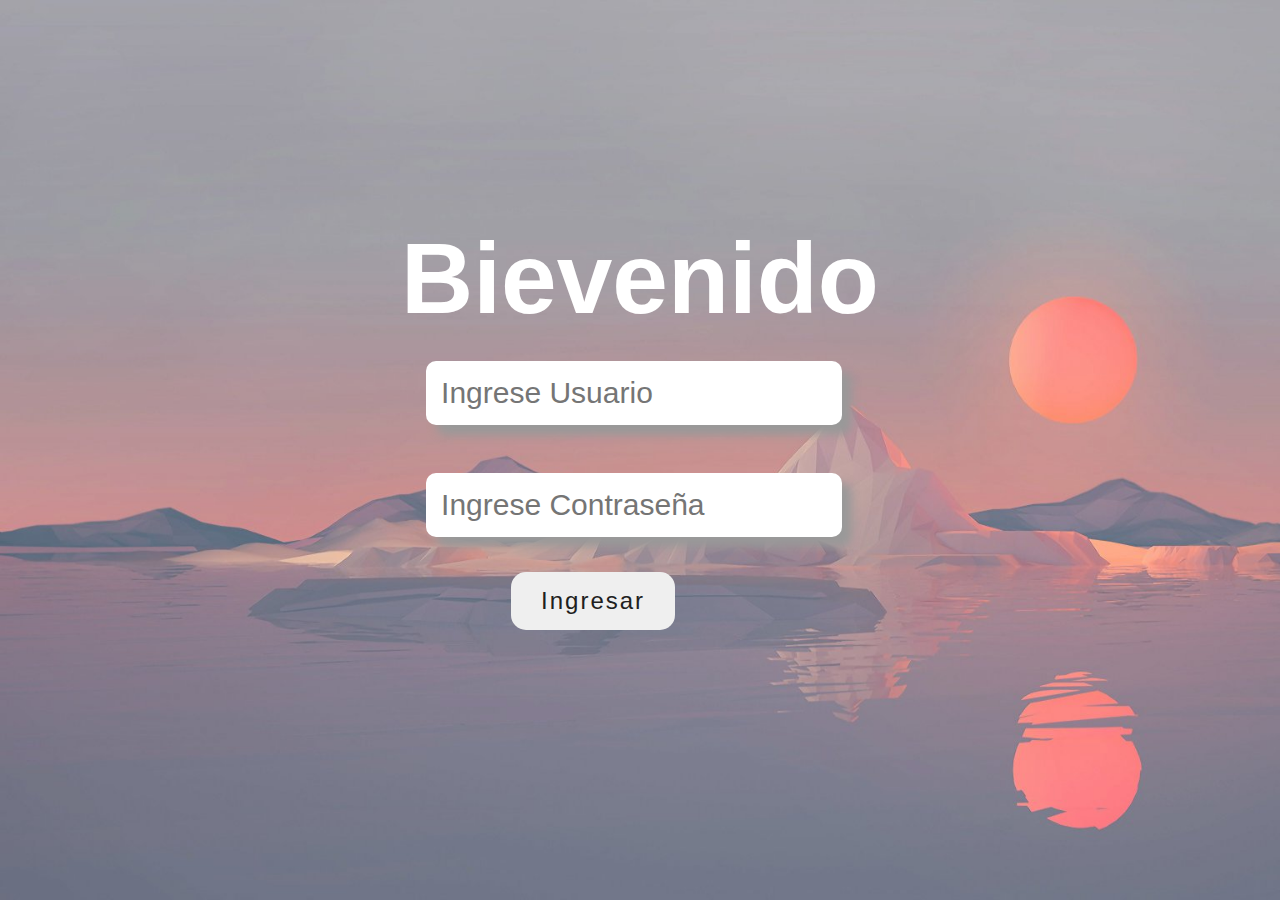
<file: index.html>
<!DOCTYPE html>
<html>
<head>
    <meta name="viewport" content="width=device-width, initial-scale=1.0">
    <meta charset="utf-8">
    <link rel="stylesheet" type="text/css" href="estilos.css">
    <title>Inicio</title>
</head>
<body  class="res">
    <form action="responsive.html" class="form">

        <h1 class="index">Bievenido</h1>
        <div>
            <input type="text"  placeholder="Ingrese Usuario">
        </div>
        <br>
        <input type="password" placeholder="Ingrese Contraseña">
        <br>
        <button type="submit">
            <span id="span1"></span>
            <span id="span2"></span>
            <span id="span3"></span>
            <span id="span4"></span>
            Ingresar
        </button>
    </form>
</body>
</html>
</file>
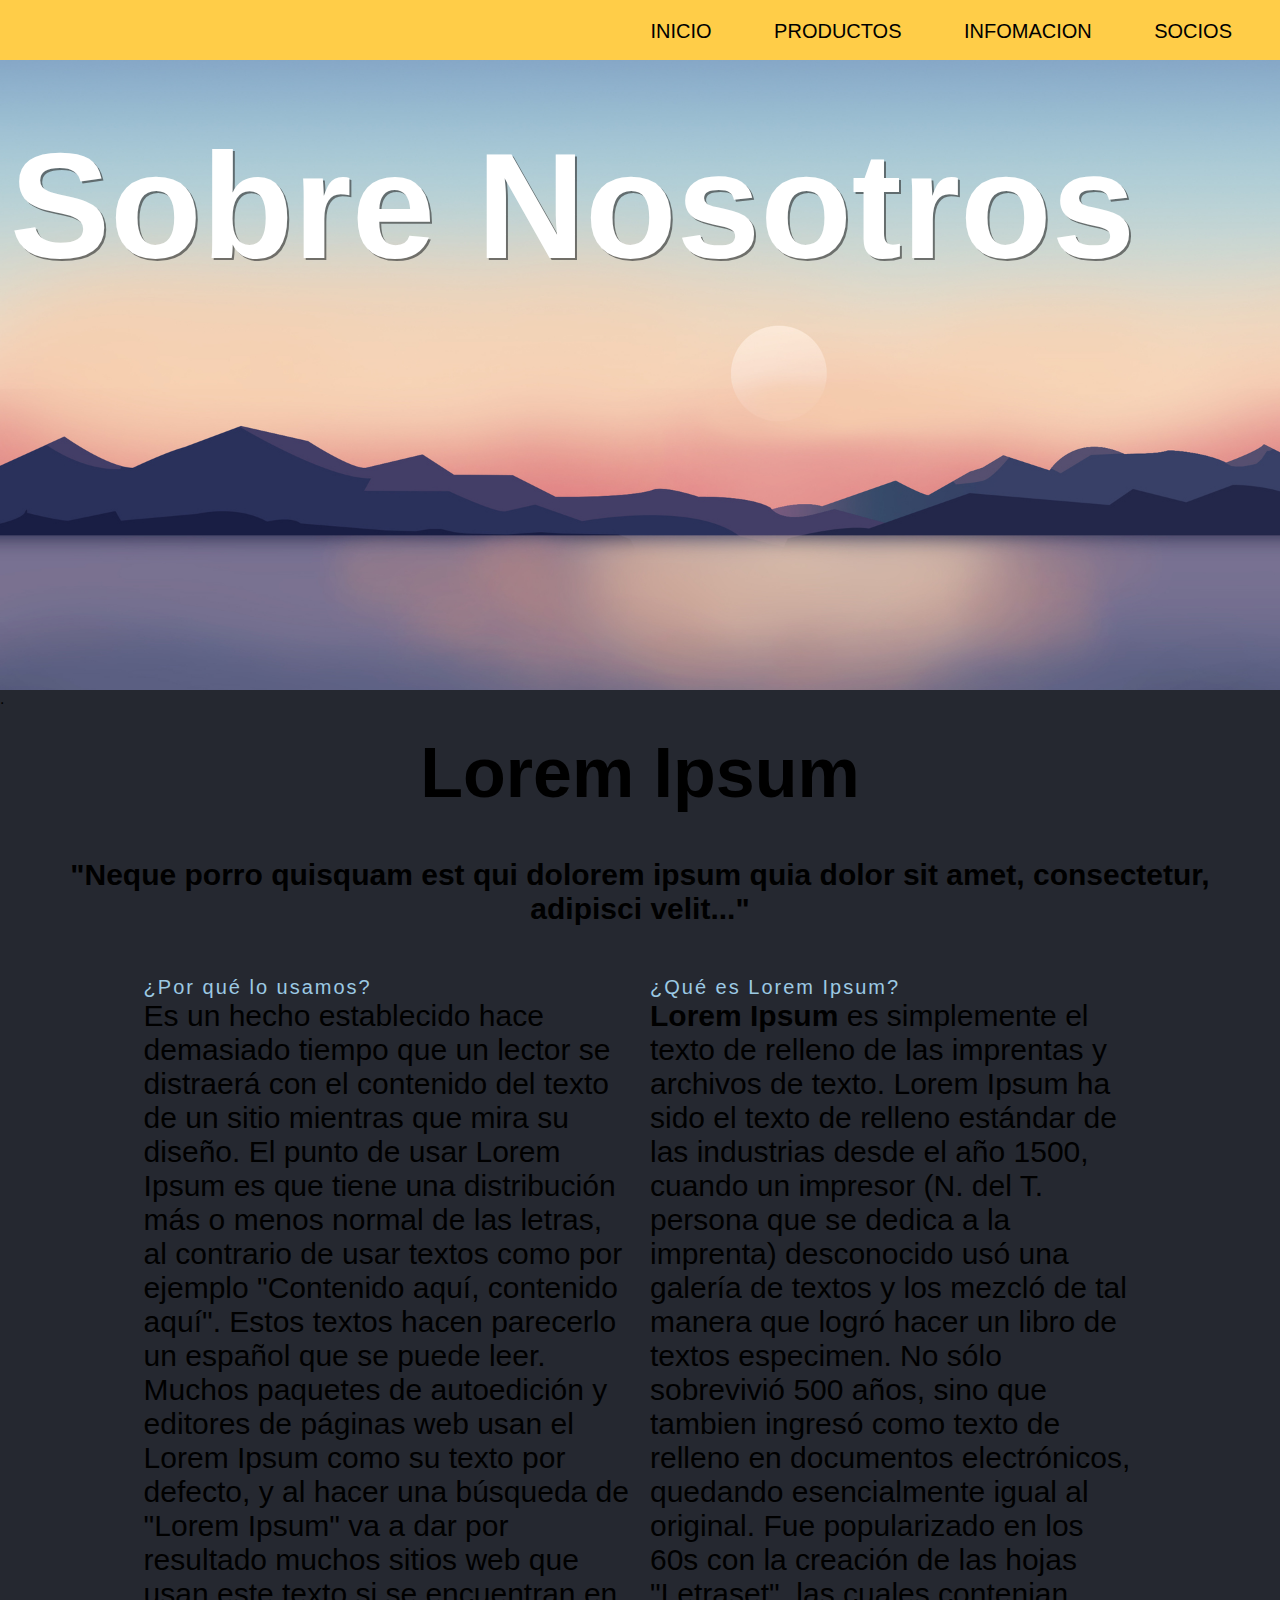
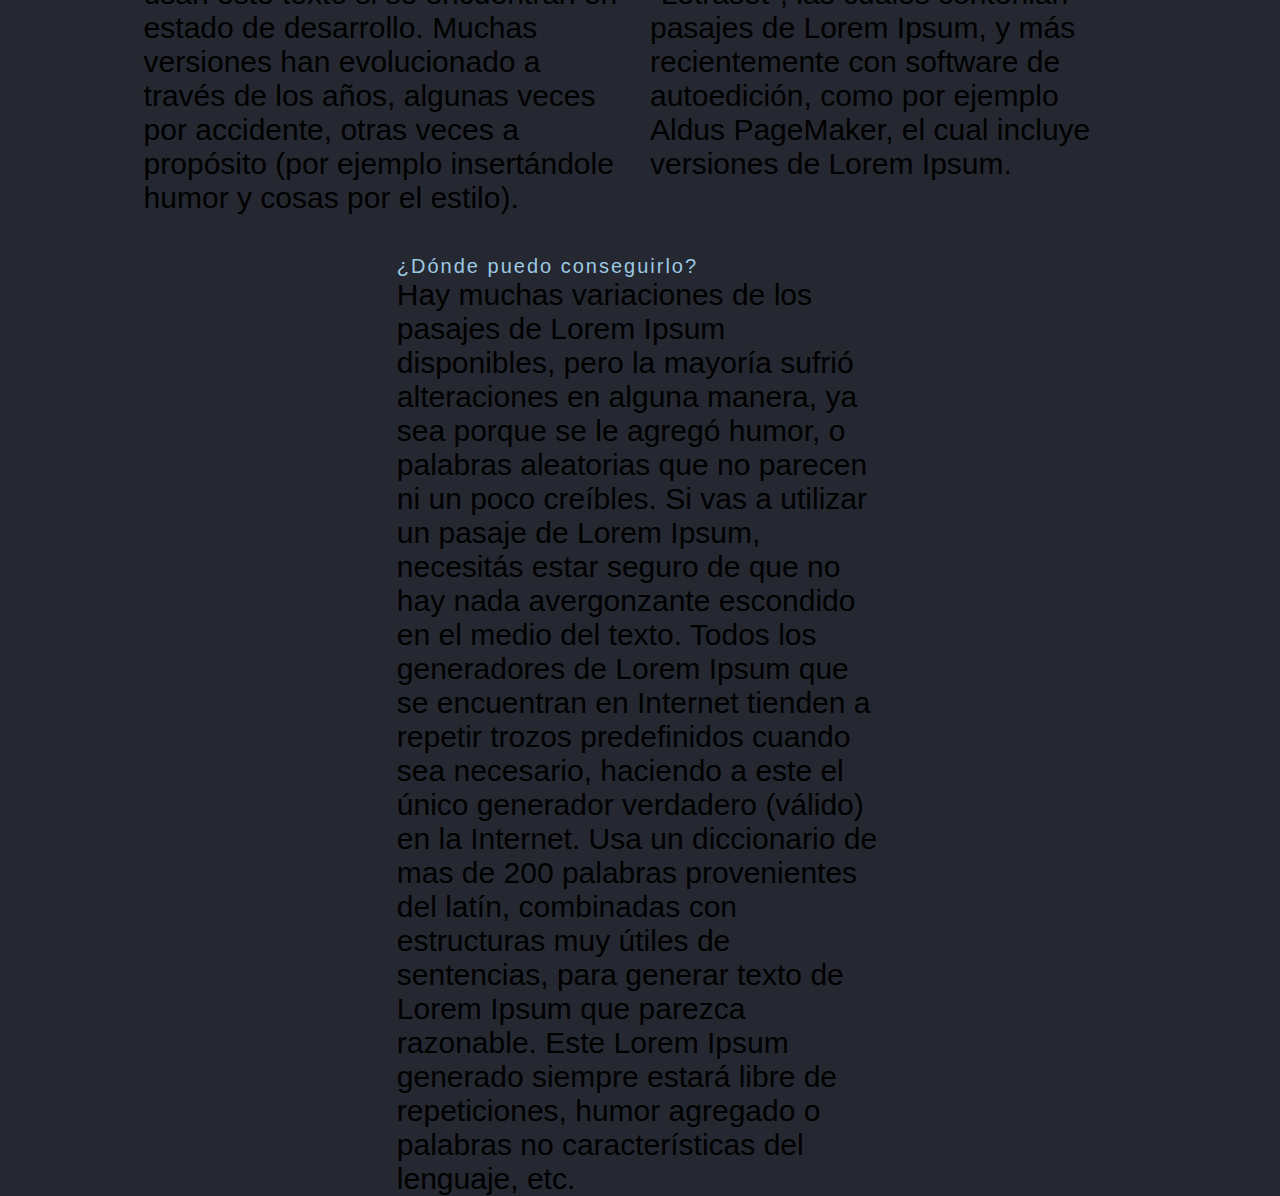
<file: informacion.html>
<!DOCTYPE html>
<html>

<head>
    <meta name="viewport" content="width=device-width, initial-scale=1.0">
    <meta charset="utf-8">
    <link rel="stylesheet" type="text/css" href="estilos.css">
    <title>Resposive</title>

</head>

<body>
    <header>
        <nav class="navbar">
            <ul>
                <li><a href="index.html">Inicio</a></li>
                <li><a href="productos.html">Productos</a></li>
                <li><a href="informacion.html">Infomacion</a></li>
                <li><a href="socios.html">Socios</a></li>
            </ul>
        </nav>
        <div class="land">
            <h1 class="responsive"> Sobre Nosotros </h1>
        </div>
    </header>
    <section class="section-info">
        .
        <div class="general">
            <h1 id="titulo">
                Lorem Ipsum
            </h1>
            <h2 id="subtitulo">
                "Neque porro quisquam est qui dolorem ipsum quia dolor sit amet, consectetur, adipisci velit..."
            </h2>
            <!-- <hr class="linea"> -->
            <div id="container-section">
                <h3 id="h3">
                    ¿Por qué lo usamos?
                </h3>
                <p id="p">
                    Es un hecho establecido hace demasiado tiempo que un lector se distraerá con el contenido del texto de un sitio mientras que mira su diseño. El punto de usar Lorem Ipsum es que tiene una distribución más o menos normal de las letras, al contrario de usar
                    textos como por ejemplo "Contenido aquí, contenido aquí". Estos textos hacen parecerlo un español que se puede leer. Muchos paquetes de autoedición y editores de páginas web usan el Lorem Ipsum como su texto por defecto, y al hacer
                    una búsqueda de "Lorem Ipsum" va a dar por resultado muchos sitios web que usan este texto si se encuentran en estado de desarrollo. Muchas versiones han evolucionado a través de los años, algunas veces por accidente, otras veces a
                    propósito (por ejemplo insertándole humor y cosas por el estilo). </p>
            </div>
            <div id="container-section">
                <h3 id="h3">
                    ¿Qué es Lorem Ipsum?
                </h3>
                <p id="p">
                    <strong>Lorem Ipsum</strong> es simplemente el texto de relleno de las imprentas y archivos de texto. Lorem Ipsum ha sido el texto de relleno estándar de las industrias desde el año 1500, cuando un impresor (N. del T. persona que se
                    dedica a la imprenta) desconocido usó una galería de textos y los mezcló de tal manera que logró hacer un libro de textos especimen. No sólo sobrevivió 500 años, sino que tambien ingresó como texto de relleno en documentos electrónicos,
                    quedando esencialmente igual al original. Fue popularizado en los 60s con la creación de las hojas "Letraset", las cuales contenian pasajes de Lorem Ipsum, y más recientemente con software de autoedición, como por ejemplo Aldus PageMaker,
                    el cual incluye versiones de Lorem Ipsum.
                </p>
            </div>
            <div id="container-section">

                <h3 id="h3">
                    ¿Dónde puedo conseguirlo?
                </h3>
                <p id="p">
                    Hay muchas variaciones de los pasajes de Lorem Ipsum disponibles, pero la mayoría sufrió alteraciones en alguna manera, ya sea porque se le agregó humor, o palabras aleatorias que no parecen ni un poco creíbles. Si vas a utilizar un pasaje de Lorem Ipsum,
                    necesitás estar seguro de que no hay nada avergonzante escondido en el medio del texto. Todos los generadores de Lorem Ipsum que se encuentran en Internet tienden a repetir trozos predefinidos cuando sea necesario, haciendo a este
                    el único generador verdadero (válido) en la Internet. Usa un diccionario de mas de 200 palabras provenientes del latín, combinadas con estructuras muy útiles de sentencias, para generar texto de Lorem Ipsum que parezca razonable. Este
                    Lorem Ipsum generado siempre estará libre de repeticiones, humor agregado o palabras no características del lenguaje, etc.
                </p>

            </div>
        </div>
    </section>
</body>

</html>
</file>
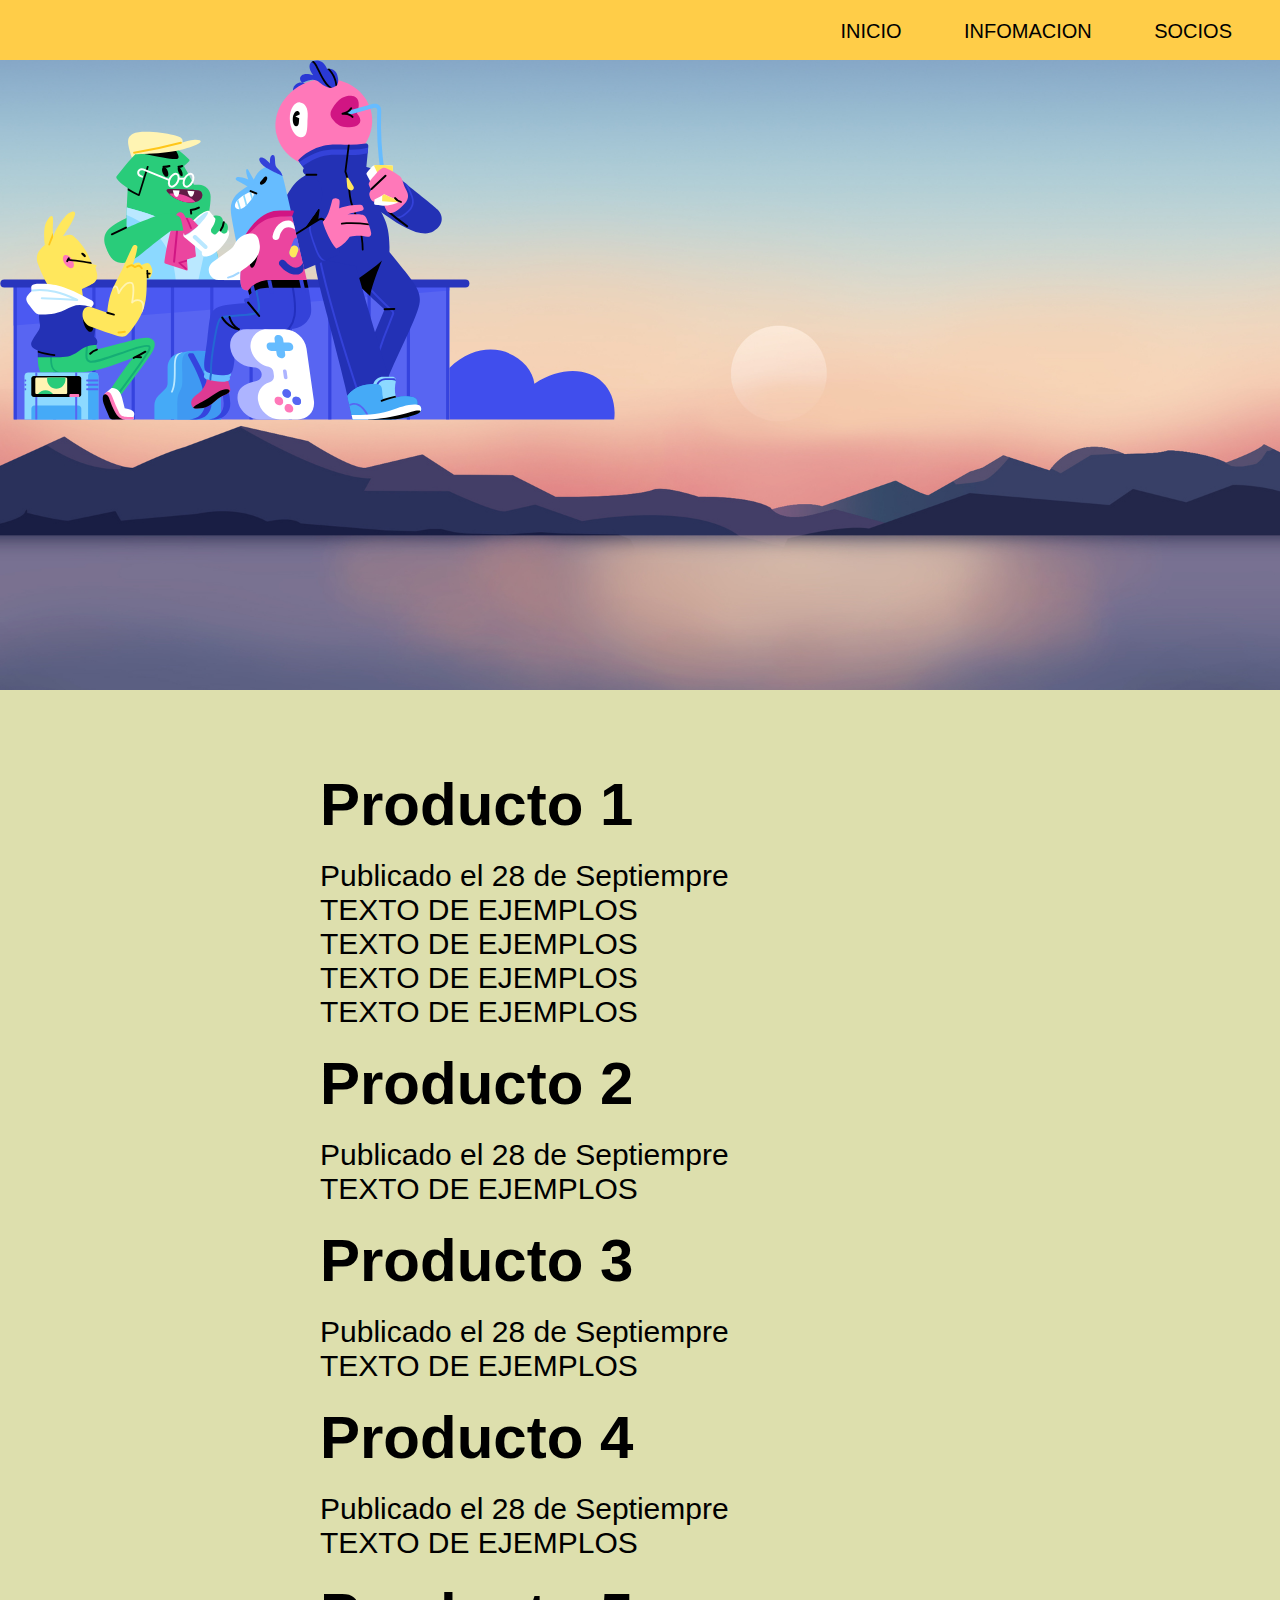
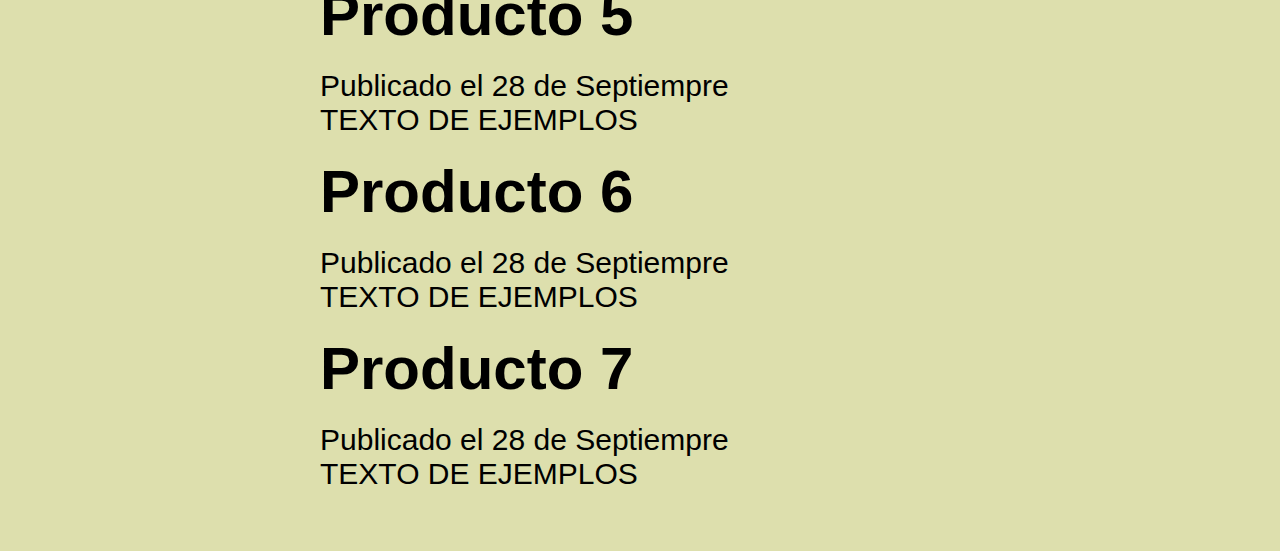
<file: productos.html>
<!DOCTYPE html>
<html>

<head>
    <meta name="viewport" content="width=device-width, initial-scale=1.0">
    <meta charset="utf-8">
    <link rel="stylesheet" type="text/css" href="estilos.css">
    <title>Products</title>

</head>

<body>
    <header>
        <nav class="navbar">
            <ul>
                <li><a href="index.html">Inicio</a></li>
                <li><a href="informacion.html">Infomacion</a></li>
                <li><a href="socios.html">Socios</a></li>
            </ul>
        </nav>
        <div class="land">
            <div class="img"></div>
    </header>
    <section>
        <div class="content">
            <div>
                <h1> Producto 1</h1>
                <p> Publicado el 28 de Septiempre </p>
                <p>TEXTO DE EJEMPLOS</p>
                <p>TEXTO DE EJEMPLOS</p>
                <p>TEXTO DE EJEMPLOS</p>
                <p>TEXTO DE EJEMPLOS</p>
            </div>
            <div>
                <h1> Producto 2</h1>
                <p> Publicado el 28 de Septiempre </p>
                <p>TEXTO DE EJEMPLOS </p>
            </div>
            <div>
                <h1> Producto 3</h1>
                <p> Publicado el 28 de Septiempre </p>
                <p>TEXTO DE EJEMPLOS</p>
            </div>
            <div>
                <h1> Producto 4</h1>
                <p> Publicado el 28 de Septiempre </p>
                <p>TEXTO DE EJEMPLOS</p>
            </div>
            <div>
                <h1> Producto 5</h1>
                <p> Publicado el 28 de Septiempre </p>
                <p>TEXTO DE EJEMPLOS</p>
            </div>
            <div>
                <h1> Producto 6</h1>
                <p> Publicado el 28 de Septiempre </p>
                <p>TEXTO DE EJEMPLOS</p>
            </div>
            <div>
                <h1> Producto 7</h1>
                <p> Publicado el 28 de Septiempre </p>
                <p>TEXTO DE EJEMPLOS</p>
            </div>
        </div>
    </section>
</body>

</html>
</file>
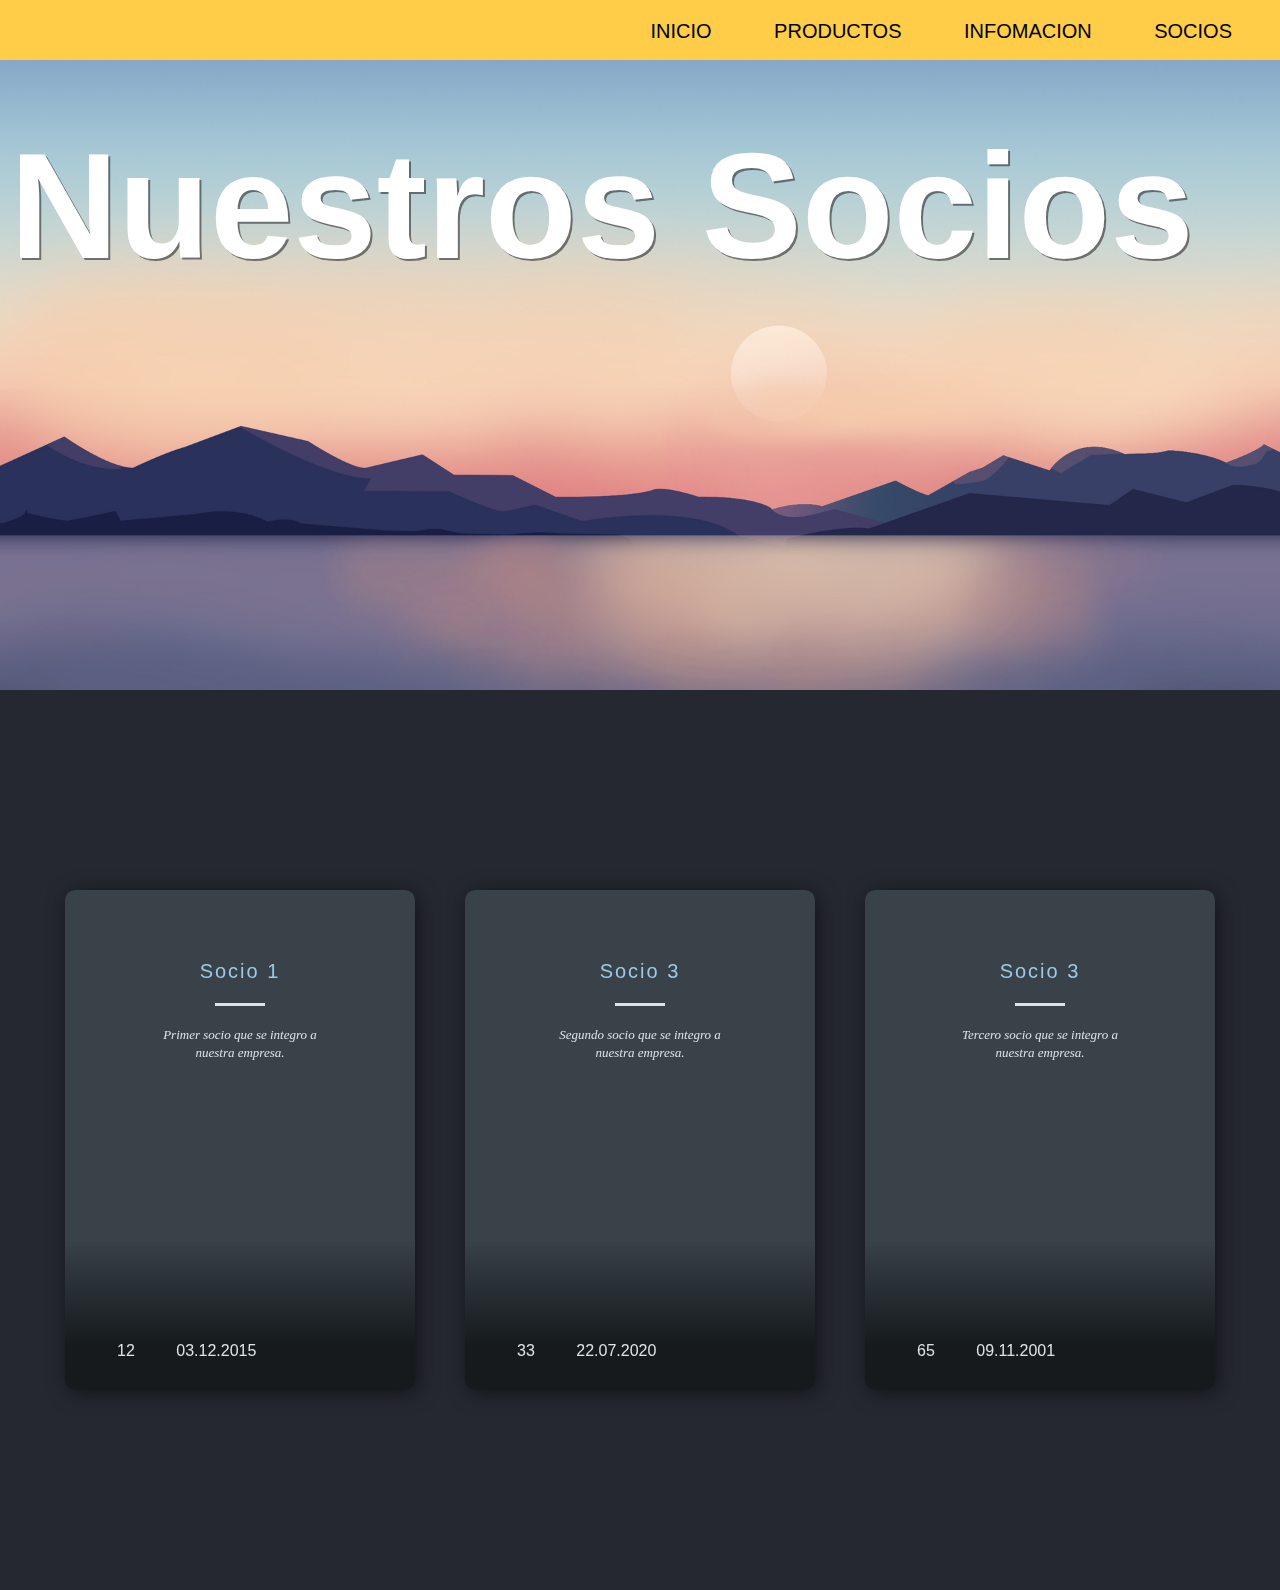
<file: socios.html>
<!DOCTYPE html>
<html>

<head>
    <meta name="viewport" content="width=device-width, initial-scale=1.0">
    <meta charset="utf-8">
    <link rel="stylesheet" type="text/css" href="estilos.css">
    <title>Resposive</title>
</head>

<body>
    <header>
        <nav class="navbar">
            <ul>
                <li><a href="index.html">Inicio</a></li>
                <li><a href="productos.html">Productos</a></li>
                <li><a href="informacion.html">Infomacion</a></li>
                <li><a href="socios.html">Socios</a></li>
            </ul>
        </nav>
        <div class="land">
            <h1 class="responsive"> Nuestros Socios </h1>
        </div>
    </header>
    <section class="section">
        <div class="container">
            <div class="card">
                <div class="title-content">
                    <h3>Socio 1</h3>
                    <hr />
                    <div class="intro">Primer socio que se integro a nuestra empresa.</div>
                </div>
                <div class="card-info">
                    Texto de ejemplo: Lorem ipsum dolor sit amet, consectetur adipisicing elit, sed do eiusmod tempor incididunt ut labore et dolore magna aliqua. Ut enim ad minim.
                </div>
                <div class="utility-info">
                    <ul class="utility-list">
                        <li class="comments">12</li>
                        <li class="date">03.12.2015</li>
                    </ul>
                </div>
                <div class="gradient-overlay"></div>
                <div class="color-overlay"></div>
            </div>

            <div class="card">
                <div class="title-content">
                    <h3>Socio 3</h3>
                    <hr />
                    <div class="intro">Segundo socio que se integro a nuestra empresa.</div>
                </div>
                <div class="card-info">
                    Texto de ejemplo: Lorem ipsum dolor sit amet, consectetur adipisicing elit, sed do eiusmod tempor incididunt ut labore et dolore magna aliqua. Ut enim ad minim.
                </div>
                <div class="utility-info">
                    <ul class="utility-list">
                        <li class="comments">33</li>
                        <li class="date">22.07.2020</li>
                    </ul>
                </div>
                <div class="gradient-overlay"></div>
                <div class="color-overlay"></div>
            </div>

            <div class="card">
                <div class="title-content">
                    <h3>Socio 3</h3>
                    <hr />
                    <div class="intro">Tercero socio que se integro a nuestra empresa.</div>
                </div>
                <div class="card-info">
                    Texto de ejemplo: Lorem ipsum dolor sit amet, consectetur adipisicing elit, sed do eiusmod tempor incididunt ut labore et dolore magna aliqua. Ut enim ad minim.
                </div>
                <div class="utility-info">
                    <ul class="utility-list">
                        <li class="comments">65</li>
                        <li class="date">09.11.2001</li>
                    </ul>
                </div>
                <div class="gradient-overlay"></div>
                <div class="color-overlay"></div>
            </div>

        </div>
    </section>
    </div>

</body>

</html>
</file>
<file: estilos.css>
* {
    padding: 0;
    margin: 0;
    text-decoration: none;
    list-style: none;
}

div.land {
    background-image: url(fondo2.jpg);
    height: 70vh;
    background-repeat: no-repeat;
    background-size: cover;
}

div.land h1 {
    position: sticky;
    top: 60px;
    z-index: 1;
}

.img {
    position: sticky;
    top: 60px;
    z-index: 1;
}

body {
    font-family: sans-serif;
}

body.res {
    font-family: oblique bold 120% cursive;
    margin: 0;
    padding: 0;
    display: flex;
    justify-content: center;
    align-items: center;
    height: 100vh;
    background: url(fondo3.jpg);
    background-repeat: no-repeat;
    background-size: cover;
}

.navbar {
    background: #FFCD48;
    padding: 20px 10px;
    height: 20px;
    position: sticky;
    top: 0;
    z-index: 2;
}

nav ul {
    float: right;
    margin-right: 20px;
}

nav ul li {
    display: inline-block;
    margin: 0px 5px;
}

nav ul li a {
    color: black;
    font-size: 20px;
    padding: 10px 13px;
    text-transform: uppercase;
    border-radius: 10px;
}

nav ul li a:hover {
    background: rgba(255, 99, 71, 0.534);
    transition: .4s;
}

.section {
    position: relative;
    height: 100vh;
    background: rgb(37, 40, 48);
}

.content {
    padding: 60px 0px 60px 0px;
    height: 100%;
    justify-content: space-around;
    display: flex;
    flex-direction: column;
    align-items: center;
    text-align: justify;
    background: rgb(221, 223, 173)
}

.content div {
    width: 50%;
}

p {
    font-size: 30px;
    color: black;
}

.content h1 {
    font-size: 60px;
    color: black;
    margin: 20px 20px 20px 0px;
}

h1.responsive {
    padding-top: 60px;
    padding-left: 10px;
    text-shadow: 2px 2px rgba(39, 39, 39, 0.589);
    color: white;
    font-size: 150px;
    padding-bottom: 10px;
}

h1.index {
    margin-top: -50px;
    color: white;
    font-size: 100px;
    padding-bottom: 10px;
}

div.img {
    padding-top: 60px;
    padding-left: 10px;
    text-shadow: 2px 2px rgba(39, 39, 39, 0.589);
    font-size: 150px;
    padding-bottom: 10px;
    height: 615px;
    background: url(Disc.svg) no-repeat;
}


/* Card */

.container {
    display: flex;
    width: 100%;
    height: 100%;
    gap: 50px;
    position: relative;
    justify-content: center;
    align-items: center;
}

.card {
    width: 350px;
    height: 500px;
    position: relative;
    overflow: hidden;
    border-radius: 10px;
    box-shadow: 3px 3px 20px rgba(0, 0, 0, .5);
    text-align: center;
    background: url(https://s3-us-west-2.amazonaws.com/s.cdpn.io/1765/bg-blog-card.jpg) no-repeat;
    background-size: contain;
}

.color-overlay {
    background: rgba(84, 104, 110, 0.4);
    width: 350px;
    height: 500px;
    position: absolute;
    z-index: 10;
    top: 0;
    left: 0;
    transition: .3s cubic-bezier(.33, .66, .66, 1);
}

.gradient-overlay {
    background-image: -webkit-linear-gradient(rgba(0, 0, 0, 0.00) 0%, rgba(0, 0, 0, .6) 21%);
    background-image: -moz-linear-gradient(rgba(0, 0, 0, 0.00) 0%, rgba(0, 0, 0, .6) 21%);
    background-image: -o-linear-gradient(rgba(0, 0, 0, 0.00) 0%, rgba(0, 0, 0, .6) 21%);
    background-image: linear-gradient(rgba(0, 0, 0, 0.00) 0%, rgba(0, 0, 0, .6) 21%);
    width: 350px;
    height: 500px;
    position: absolute;
    top: 350px;
    left: 0;
    z-index: 15;
}

.card:hover .card-info {
    opacity: 1;
    bottom: 120px;
}

.card:hover .color-overlay {
    background: rgba(84, 104, 110, 0.8);
}

.title-content {
    text-align: center;
    margin: 70px 0 0 0;
    position: absolute;
    z-index: 20;
    width: 100%;
    top: 0;
    left: 0;
}

h3 {
    font-size: 20px;
    font-weight: 500;
    letter-spacing: 2px;
    color: #9CC9E3;
    font-family: 'Roboto', sans-serif;
    margin-bottom: 0;
}

hr {
    width: 50px;
    height: 3px;
    margin: 20px auto;
    border: 0;
    background: #DCE3E7;
}

.intro {
    width: 170px;
    margin: 0 auto;
    color: #DCE3E7;
    font-family: 'Droid Serif', serif;
    font-size: 13px;
    font-style: italic;
    line-height: 18px;
}

.card-info {
    width: 100%;
    position: absolute;
    bottom: 100px;
    left: 0;
    margin: 0 auto;
    color: #DCE3E7;
    font-family: 'Droid Serif', serif;
    font-style: 16px;
    line-height: 24px;
    z-index: 20;
    opacity: 0;
    transition: bottom .3s, opacity .3s cubic-bezier(.33, .66, .66, 1);
}

.utility-info {
    position: absolute;
    bottom: 0px;
    left: 0;
    z-index: 20;
}

.utility-list {
    list-style-type: none;
    margin: 0 0 30px 20px;
    padding: 0;
    width: 100%;
}

li {
    margin: 0 15px 0 0;
    padding: 0 0 0 22px;
    display: inline-block;
    color: #DCE3E7;
    font-family: 'Roboto', sans-serif;
}

.comments {
    background: url(https://s3-us-west-2.amazonaws.com/s.cdpn.io/1765/icon-chat.svg) no-repeat 0 .1em;
}

.date {
    background: url(https://s3-us-west-2.amazonaws.com/s.cdpn.io/1765/icon-calendar.svg) no-repeat 0 .1em;
}


/* Index */

input {
    size: 50px;
    box-shadow: 10px 10px 10px #999;
    border-radius: 10px;
    align-items: center;
    padding: 15px 15px;
    margin: 15px 15px;
    border: 1px;
    font-size: 30px;
    margin-left: 25px;
}

input:hover {
    font-size: 31px;
}

button {
    margin-top: 20px;
    margin-left: 110px;
    position: relative;
    display: inline-block;
    padding: 15px 30px;
    color: rgb(32, 32, 32);
    letter-spacing: 2px;
    font-size: 24px;
    text-decoration: none;
    overflow: hidden;
    transition: 0.2s;
    border: none;
    border-radius: 15px;
}

button:hover {
    background: rgb(247, 220, 111);
    box-shadow: 0 0 10px #CED19A, 0 0 50px #CED19A, 0 0 50px #CED19A;
    transition-delay: .3s;
}

button span {
    position: absolute;
    display: block;
}

#span1 {
    top: 0;
    left: -100%;
    width: 100%;
    height: 2px;
    background: linear-gradient(90deg, transparent, rgb(247, 220, 111));
}

button:hover #span1 {
    left: 100%;
    transition: 1s;
}

#span3 {
    bottom: 0;
    right: -100%;
    width: 100%;
    height: 2px;
    background: linear-gradient(270deg, transparent, rgb(247, 220, 111));
}

button:hover #span3 {
    right: 100%;
    transition: 1s;
    transition-delay: 0.5s;
}

#span2 {
    top: -100%;
    right: 0;
    width: 2px;
    height: 100%;
    background: linear-gradient(180deg, transparent, rgb(247, 220, 111));
}

button:hover #span2 {
    top: 100%;
    transition: 1s;
    transition-delay: 0.25s;
}

#span4 {
    bottom: -100%;
    left: 0;
    width: 2px;
    height: 100%;
    background: linear-gradient(360deg, transparent, rgb(247, 220, 111));
}

button:hover #span4 {
    bottom: 100%;
    transition: 1s;
    transition-delay: 0.75s;
}


/* Info */

#titulo {
    font-size: 70px;
    line-height: 90px;
    text-align: center;
}

#linea {
    margin-bottom: 10px;
    width: 400px;
    background-color: rgb(0, 0, 0);
}

#subtitulo {
    text-align: center;
    font-size: 30px;
    margin-bottom: 10px;
}

.section-info {
    position: relative;
    background: rgb(37, 40, 48);
    height: 100%;
}

.general {
    margin: auto;
    margin-top: 20px;
    width: 95%;
    row-gap: 40px;
    column-gap: 20px;
    height: 100%;
    display: flex;
    flex-wrap: wrap;
    background-color: rgb(37, 40, 48);
    justify-content: center;
}

#container-section {
    width: 40%;
}

#h3 {
    font-size: 20px;
}

#p {}

@media (max-width: 800px) {
    #titulo {
        background-color: rgb(228, 10, 173);
    }
}
</file>
